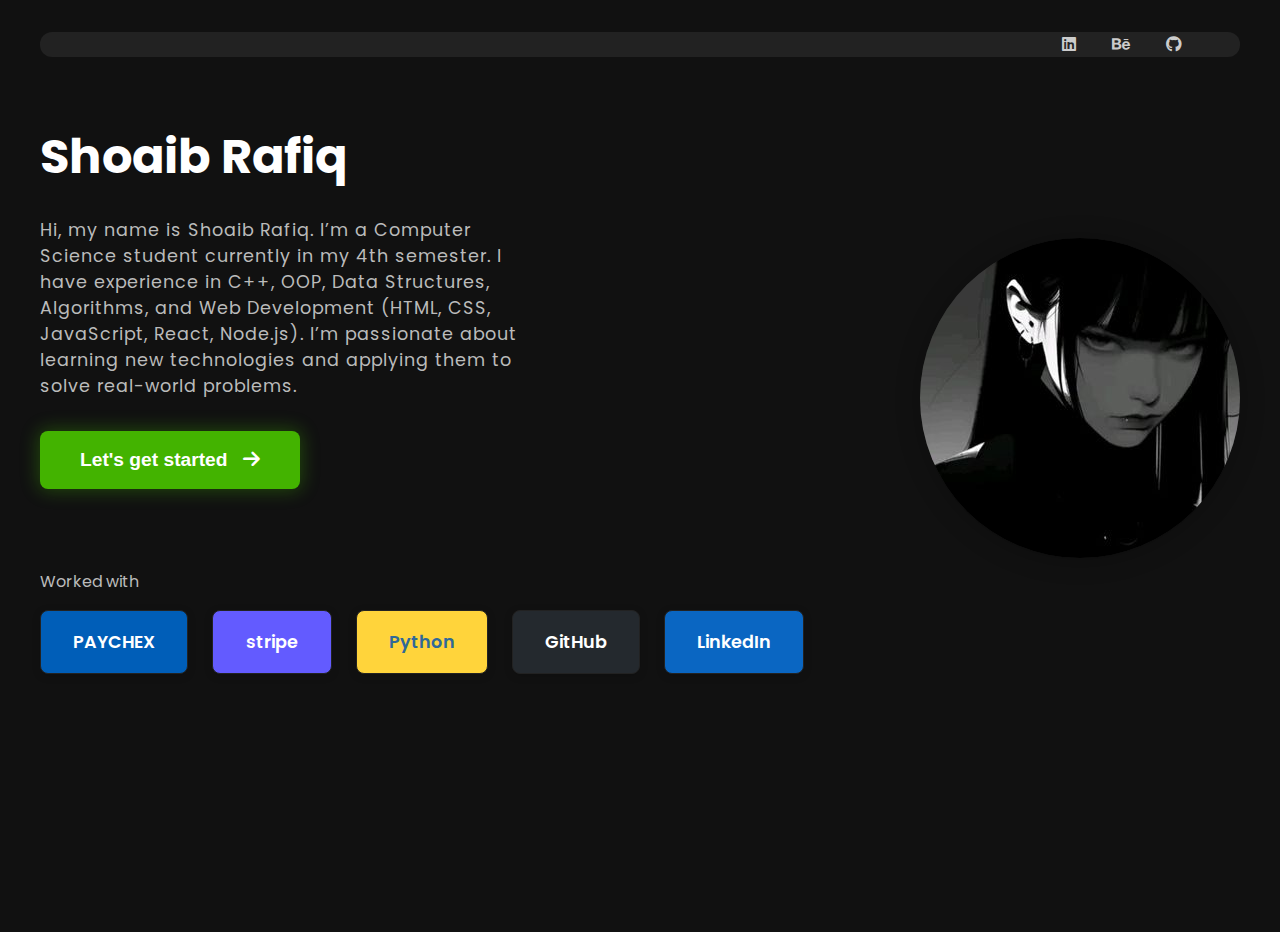
<file: index.html>
<!DOCTYPE html>
<html lang="en">
<head>
    <meta charset="UTF-8">
    <meta name="viewport" content="width=device-width, initial-scale=1.0">
    <title>Shoaib Rafiq - Portfolio</title>
    <link rel="stylesheet" href="styles.css">
    <link href="https://fonts.googleapis.com/css2?family=Poppins:wght@300;400;500;600&display=swap" rel="stylesheet">
    <link rel="stylesheet" href="https://cdnjs.cloudflare.com/ajax/libs/font-awesome/6.4.0/css/all.min.css">
</head>
<body>
    <nav class="navbar">
        <ul class="nav-links">
            <li><a href="#"><i class="fab fa-linkedin"></i></a></li>
            <li><a href="#"><i class="fab fa-behance"></i></a></li>
            <li><a href="https://github.com/H0NEYP0T-479" target="_blank"><i class="fab fa-github"></i></a></li>
        </ul>
    </nav>
    <div class="main-section">
        <div class="left-content">
            <h1>Shoaib Rafiq</h1>
            <p class="intro-text">
                Hi, my name is Shoaib Rafiq. I’m a Computer Science student currently in my 4th semester. I have experience in C++, OOP, Data Structures, Algorithms, and Web Development (HTML, CSS, JavaScript, React, Node.js). I’m passionate about learning new technologies and applying them to solve real-world problems.
            </p>
            <button class="cta-btn">Let's get started &nbsp; <i class="fas fa-arrow-right"></i></button>
            <div class="worked-with">
                <span>Worked with</span>
                <div class="company-logos">
                    <div class="company-logo">PAYCHEX</div>
                    <div class="company-logo">stripe</div>
                    <div class="company-logo">Python</div>
                    <div class="company-logo">GitHub</div>
                    <div class="company-logo">LinkedIn</div>
                </div>
            </div>
        </div>
        <div class="right-content">
            <div class="profile-pic-large">
                <img src="./pictuure/pic.jpg" alt="Profile" />
            </div>
        </div>
    </div>
</body>
</html>
</body>
</html>
    </div>
</body>
</html>
    </div>
</body>
</html>
</file>
<file: styles.css>
/* Base Styles */
* {
    margin: 0;
    padding: 0;
    box-sizing: border-box;
}

body {
    font-family: 'Poppins', sans-serif;
    background: #111;
    color: #fff;
    margin: 0;
    min-height: 100vh;
}

.navbar {
    display: flex;
    align-items: end;
    justify-content: end;
    background: #222;
    padding: 0 40px;
    border-radius: 12px;
    margin: 32px auto 0 auto;
    max-width: 1200px;
    position: sticky;
    top: 0;
    z-index: 100;
}

.nav-container {
    max-width: 1200px;
    margin: 0 auto;
    padding: 0 20px;
}

.nav-links {
    display: flex;
    align-items: center;
    justify-content: space-between;
    list-style: none;
    padding: 0;
    margin: 0;
}

.nav-links li {
    margin: 0 18px;
}

.nav-links a {
    color: #ccc;
    text-decoration: none;
    font-size: 1rem;
    font-family: 'Poppins', monospace;
    transition: color 0.2s;
}

.nav-links a.active,
.nav-links a:hover {
    color: #fff;
}

/* Main Container */
.container {
    max-width: 1200px;
    margin: 50px auto;
    padding: 0 20px;
}

/* Card Styles */
.card {
    background-color: white;
    border-radius: 15px;
    box-shadow: 0 5px 15px rgba(0, 0, 0, 0.1);
    overflow: hidden;
    display: flex;
    transition: transform 0.3s ease, box-shadow 0.3s ease;
    padding: 30px;
}

.card:hover {
    transform: translateY(-5px) scale(1.01);
    box-shadow: 0 10px 25px rgba(0, 0, 0, 0.15);
}

/* Info Section */
.info-section {
    flex: 1;
    padding-right: 30px;
}

.info-section h1 {
    font-size: 2.5rem;
    margin-bottom: 10px;
    color: #333;
}

.info-section h2 {
    font-size: 1.2rem;
    color: #666;
    font-weight: 500;
    margin-bottom: 25px;
}

.about h3 {
    font-size: 1.5rem;
    margin-bottom: 15px;
    color: #444;
}

.about p {
    color: #666;
    line-height: 1.8;
}

/* Profile Section */
.profile-section {
    flex: 0 0 250px;
    display: flex;
    justify-content: center;
    align-items: center;
}

.profile-pic {
    width: 200px;
    height: 200px;
    border-radius: 50%;
    border: 5px solid #f8f9fa;
    box-shadow: 0 5px 15px rgba(0, 0, 0, 0.1);
    overflow: hidden;
    display: flex;
    justify-content: center;
    align-items: center;
}

.profile-pic img {
    width: 100%;
    height: 100%;
    object-fit: cover;
}

.profile-pic-large {
    width: 320px;
    height: 320px;
    border-radius: 50%;
    background: #222;
    display: flex;
    align-items: center;
    justify-content: center;
    overflow: hidden;
    box-shadow: 0 2px 24px rgba(0,0,0,0.25);
}

/* Horizontal Rule Style */
.styled-hr {
    border: none;
    height: 3px;
    background: linear-gradient(90deg, #6a11cb 0%, #2575fc 100%);
    margin: 32px 0;
    border-radius: 2px;
    width: 80%;
    box-shadow: 0 2px 8px rgba(0,0,0,0.07);
}

/* Main Section */
.main-section {
    display: flex;
    justify-content: center;
    align-items: center;
    margin-top: 64px;
    max-width: 1200px;
    margin-left: auto;
    margin-right: auto;
}

.left-content {
    flex: 1;
    padding-right: 40px;
}

.left-content h1 {
    font-size: 3rem;
    font-weight: 700;
    margin-bottom: 24px;
}

.intro-text {
    font-size: 1.1rem;
    color: #bbb;
    margin-bottom: 32px;
    letter-spacing: 1px;
    max-width: 500px;
}

.cta-btn {
    background: #43b300;
    color: #fff;
    font-size: 1.2rem;
    font-weight: 600;
    border: none;
    border-radius: 8px;
    padding: 18px 40px;
    margin-bottom: 48px;
    box-shadow: 0 0 18px 2px #43b30055;
    cursor: pointer;
    transition: background 0.2s, box-shadow 0.2s;
}

.cta-btn:hover {
    background: #369900;
    box-shadow: 0 0 24px 4px #43b30099;
}

.worked-with {
    margin-top: 32px;
    color: #bbb;
    font-size: 1rem;
}

.company-logos {
    display: flex;
    gap: 24px;
    margin-top: 16px;
}

.company-logo {
    background: #181818;
    color: #ccc;
    font-size: 1.1rem;
    font-weight: 600;
    border-radius: 8px;
    padding: 18px 32px;
    min-width: 120px;
    text-align: center;
    border: 1px solid #222;
    box-shadow: 0 2px 8px rgba(0,0,0,0.15);
    transition: background 0.2s, color 0.2s;
}

.company-logo:hover {
    background: #222;
    color: #fff;
}

.company-logo:nth-child(1) { /* PAYCHEX */
    background: #005eb8;
    color: #fff;
}
.company-logo:nth-child(2) { /* stripe */
    background: #635bff;
    color: #fff;
}
.company-logo:nth-child(3) { /* Python */
    background: #ffd43b;
    color: #306998;
}
.company-logo:nth-child(4) { /* GitHub */
    background: #24292e;
    color: #fff;
}
.company-logo:nth-child(5) { /* LinkedIn */
    background: #0a66c2;
    color: #fff;
}

/* Responsive Design */
@media (max-width: 768px) {
    .card {
        flex-direction: column-reverse;
    }
    
    .info-section {
        padding-right: 0;
        padding-top: 30px;
    }
    
    .profile-section {
        margin-bottom: 20px;
    }
    
    .profile-pic {
        width: 150px;
        height: 150px;
    }
    
    .info-section h1 {
        font-size: 2rem;
    }
}
</file>
